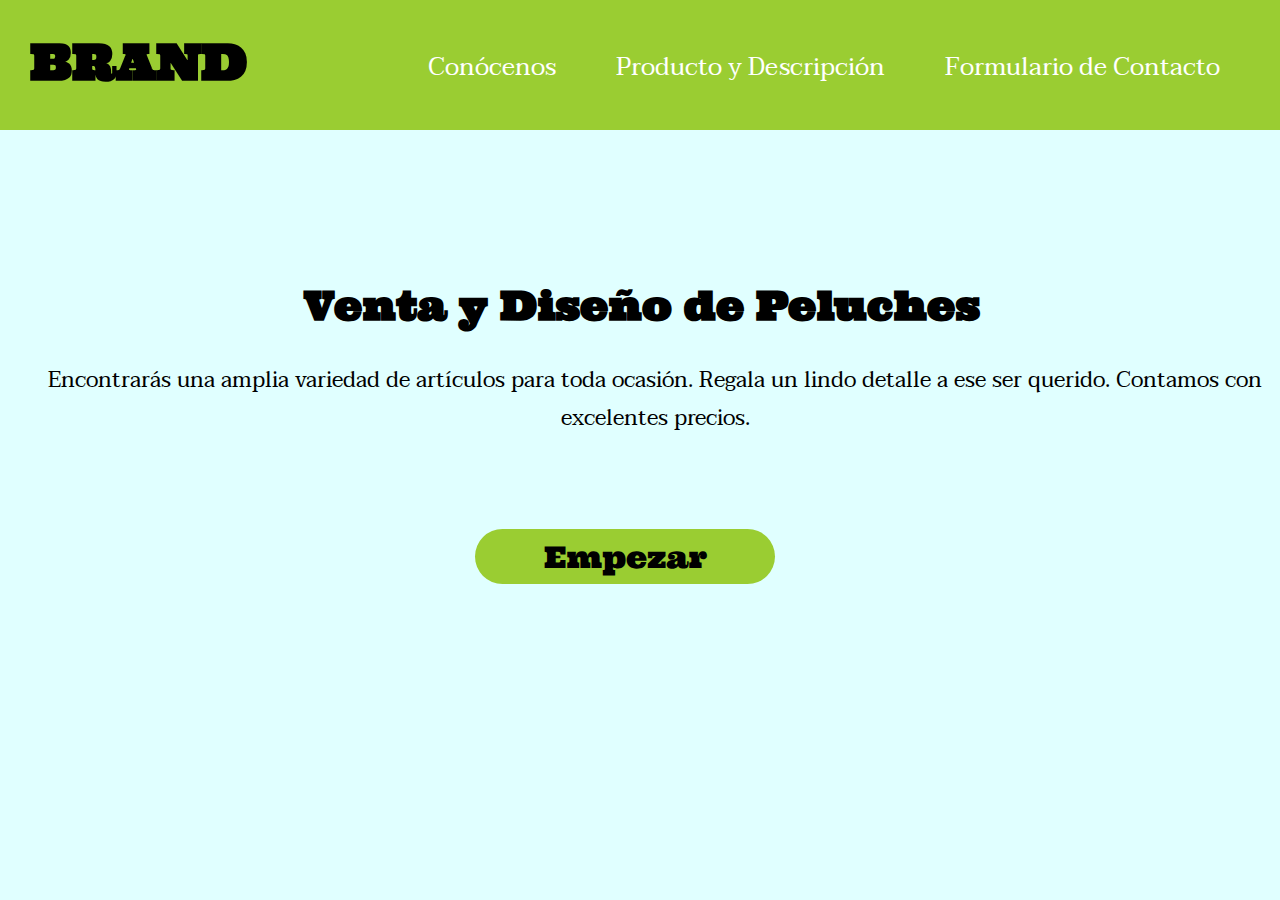
<file: LAB-5TO BACO-MARÍA JOSÉ SAZO GARCÍA/index.html>
<!DOCTYPE html>
<html lang="es">
<head>
    <meta charset="UTF-8">
    <meta http-equiv="X-UA-Compatible" content="IE=edge">
    <meta name="viewport" content="width=device-width, initial-scale=1.0">
    <title>Brand</title>
    <link rel="stylesheet" href="./css/main.css">
    <link rel="icon" href="./imagenes/favicon.png">
    <link rel="preconnect" href="https://fonts.gstatic.com">
    <link href="https://fonts.googleapis.com/css2?family=Ultra&display=swap" rel="stylesheet">
    <link href="https://fonts.googleapis.com/css2?family=Taviraj:wght@100&display=swap" rel="stylesheet">
</head>
<body>
    <!-- inicio header -->
    <header class="header">
        <b class="titulo">BRAND</b>
        <nav class="contenedor">
            <ul class="menu">
                <li><a href="conócenos.html">Conócenos</a></li>
                <li><a href="producto.html">Producto y Descripción</a></li>
                <li><a href="formulario.html">Formulario de Contacto</a></li>
            </ul>
        </nav>
    </header>
    <!-- fin header -->
    <!-- inicio main -->
    <main class="main__index">
        <div class="main__container">
            <center>
                <h1 class="titulo">Venta y Diseño de Peluches</h1>
                <p>Encontrarás una amplia variedad de artículos para toda ocasión. Regala un lindo detalle a ese ser querido. Contamos con excelentes precios.</p>
            <button class="main__button">
                <a href="intro.html">Empezar</a>
            </button>
            </center>
        </div>
    </main>
</body>
</html>
</file>
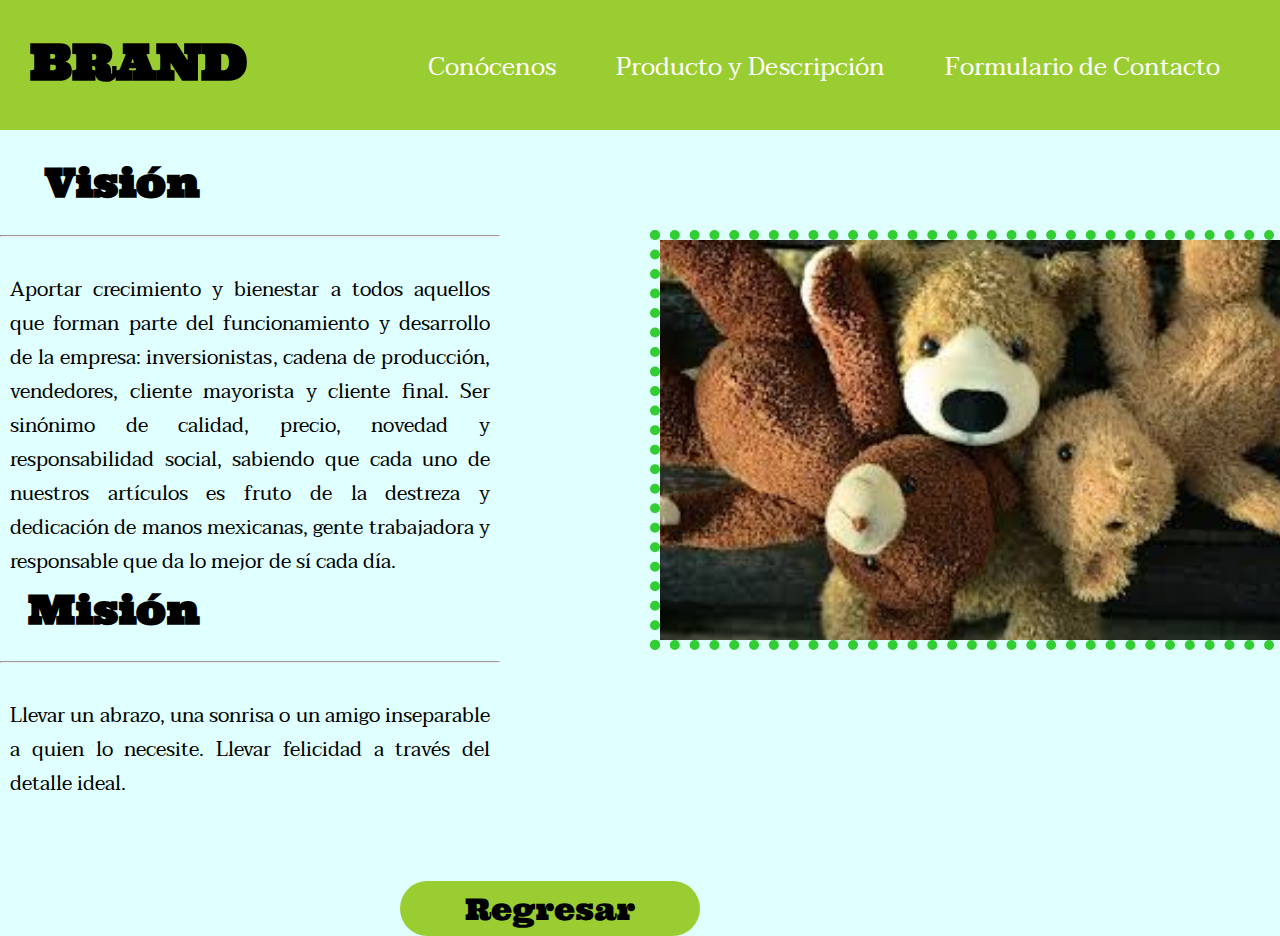
<file: LAB-5TO BACO-MARÍA JOSÉ SAZO GARCÍA/conócenos.html>
<!DOCTYPE html>
<html lang="es">
<head>
    <meta charset="UTF-8">
    <meta http-equiv="X-UA-Compatible" content="IE=edge">
    <meta name="viewport" content="width=device-width, initial-scale=1.0">
    <title>Conócenos</title>
    <link rel="stylesheet" href="./css/main.css">
    <link rel="icon" href="./imagenes/favicon.png">
    <link rel="preconnect" href="https://fonts.gstatic.com">
    <link href="https://fonts.googleapis.com/css2?family=Ultra&display=swap" rel="stylesheet">
    <link href="https://fonts.googleapis.com/css2?family=Taviraj:wght@100&display=swap" rel="stylesheet">
</head>
<body>
  <!-- inicio header -->
  <header class="header">
    <b class="titulo">BRAND</b>
    <nav class="contenedor">
        <ul class="menu">
            <li><a href="conócenos.html">Conócenos</a></li>
            <li><a href="producto.html">Producto y Descripción</a></li>
            <li><a href="formulario.html">Formulario de Contacto</a></li>
        </ul>
    </nav>
    </header>
    <!-- fin header -->
    <!-- inicio main -->
    <main class="main">
        <div>
            <div class="contenedor__c">
                <h1 class="titulo__main">Visión</h1>
                <hr>
                <br>
                <p class="contenido__main">Aportar crecimiento y bienestar a todos aquellos que forman parte del funcionamiento y desarrollo de la empresa: inversionistas, cadena de producción, vendedores, cliente mayorista y cliente final. Ser sinónimo de calidad, precio, novedad y responsabilidad social, sabiendo que cada uno de nuestros artículos es fruto de la destreza y dedicación de manos mexicanas, gente trabajadora y responsable que da lo mejor de sí cada día.</p>
                <br>
            </div>
            <div class="contenedor__b" >
                <h1 class="titulo__main">Misión</h1>
                <hr>
                <br>
                <p class="contenido__main">Llevar un abrazo, una sonrisa o un amigo inseparable a quien lo necesite. Llevar felicidad a través del detalle ideal.</p>  
            </div>
        </div>
        <img class="main__imagen" src="./imagenes/images.jpg" alt="">
    </main>
    <button class="main__button">
        <a href="index.html">Regresar</a>
    </button>
</body>
</html>
</file>
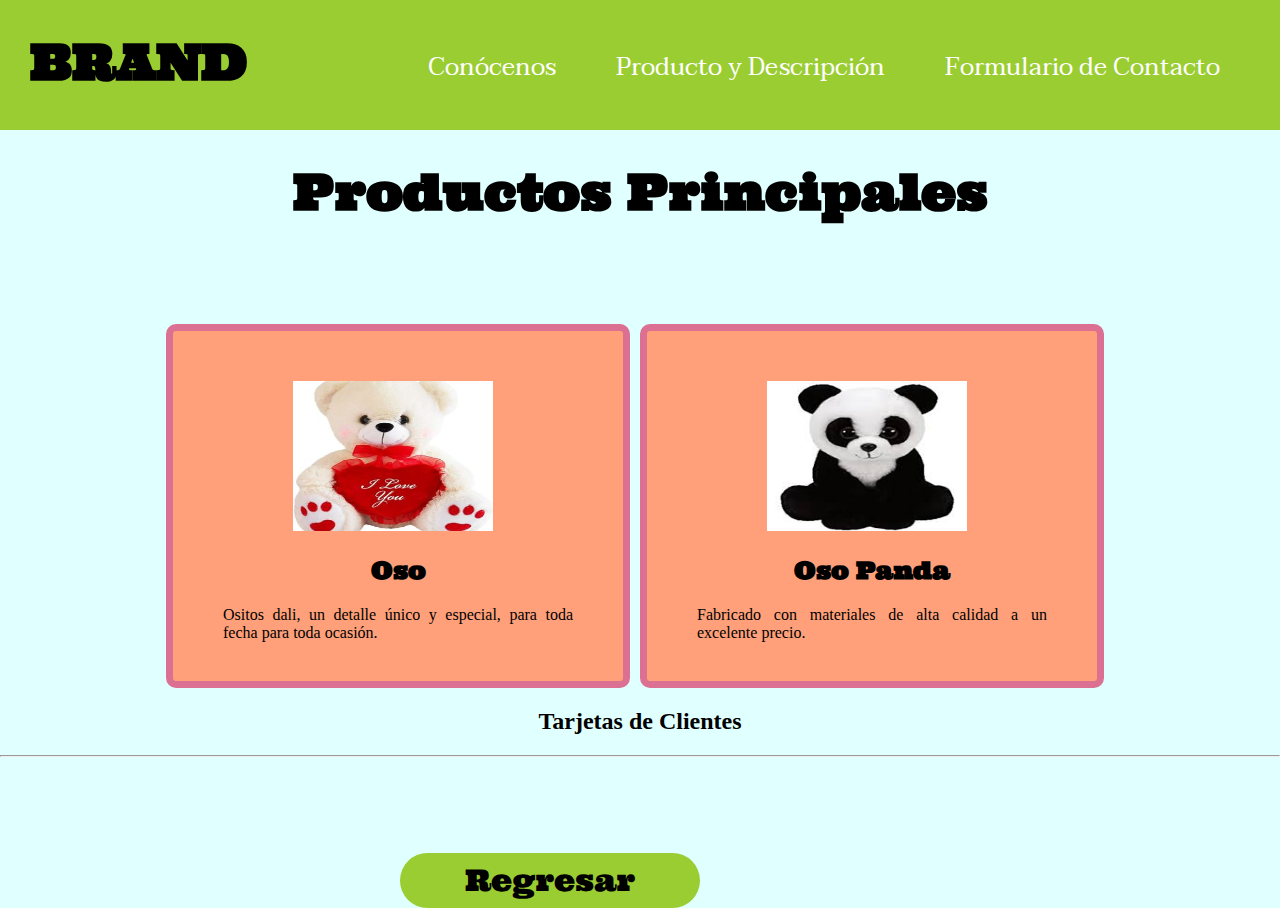
<file: LAB-5TO BACO-MARÍA JOSÉ SAZO GARCÍA/intro.html>
<!DOCTYPE html>
<html lang="es">
<head>
    <meta charset="UTF-8">
    <meta http-equiv="X-UA-Compatible" content="IE=edge">
    <meta name="viewport" content="width=device-width, initial-scale=1.0">
    <title>Intro</title>
    <link rel="stylesheet" href="./css/main.css">
    <link rel="icon" href="./imagenes/favicon.png">
    <link rel="preconnect" href="https://fonts.gstatic.com">
    <link href="https://fonts.googleapis.com/css2?family=Ultra&display=swap" rel="stylesheet">
    <link href="https://fonts.googleapis.com/css2?family=Taviraj:wght@100&display=swap" rel="stylesheet">
</head>
<body>
    <!-- inicio header -->
    <header class="header">
        <b class="titulo">BRAND</b>
        <nav class="contenedor">
            <ul class="menu">
                <li><a href="conócenos.html">Conócenos</a></li>
                <li><a href="producto.html">Producto y Descripción</a></li>
                <li><a href="formulario.html">Formulario de Contacto</a></li>
            </ul>
        </nav>
    </header>
    <!-- fin header -->
    <!-- inicio main -->
    <main>
        <center><h1 class="titulo">Productos Principales</h1></center>
        <div class="content">
            <div class="tarjeta__producto">
            <img src="./imagenes/38d33f1ec4bbc1560499b56983773904.jpg" alt="">
            <h2>Oso</h2>
            <p>Ositos dali, un detalle único y especial, para toda fecha para toda ocasión.</p>
            </div>
            <div class="tarjeta__producto">
            <img src="./imagenes/images (1).jpg" alt="">
            <h2>Oso Panda</h2>
            <p>Fabricado con materiales de alta calidad a un excelente precio.</p>
            </div>
        </div>
    </main>
    <main>
        <center><h2>Tarjetas de Clientes</h2></center>
        <hr>
        <br>
        <div class="contenedor__clientes">
            
        </div>
    </main>
    <!-- fin main -->
    <button class="main__button">
        <a href="index.html">Regresar</a>
    </button>
</body>
</html>
</file>
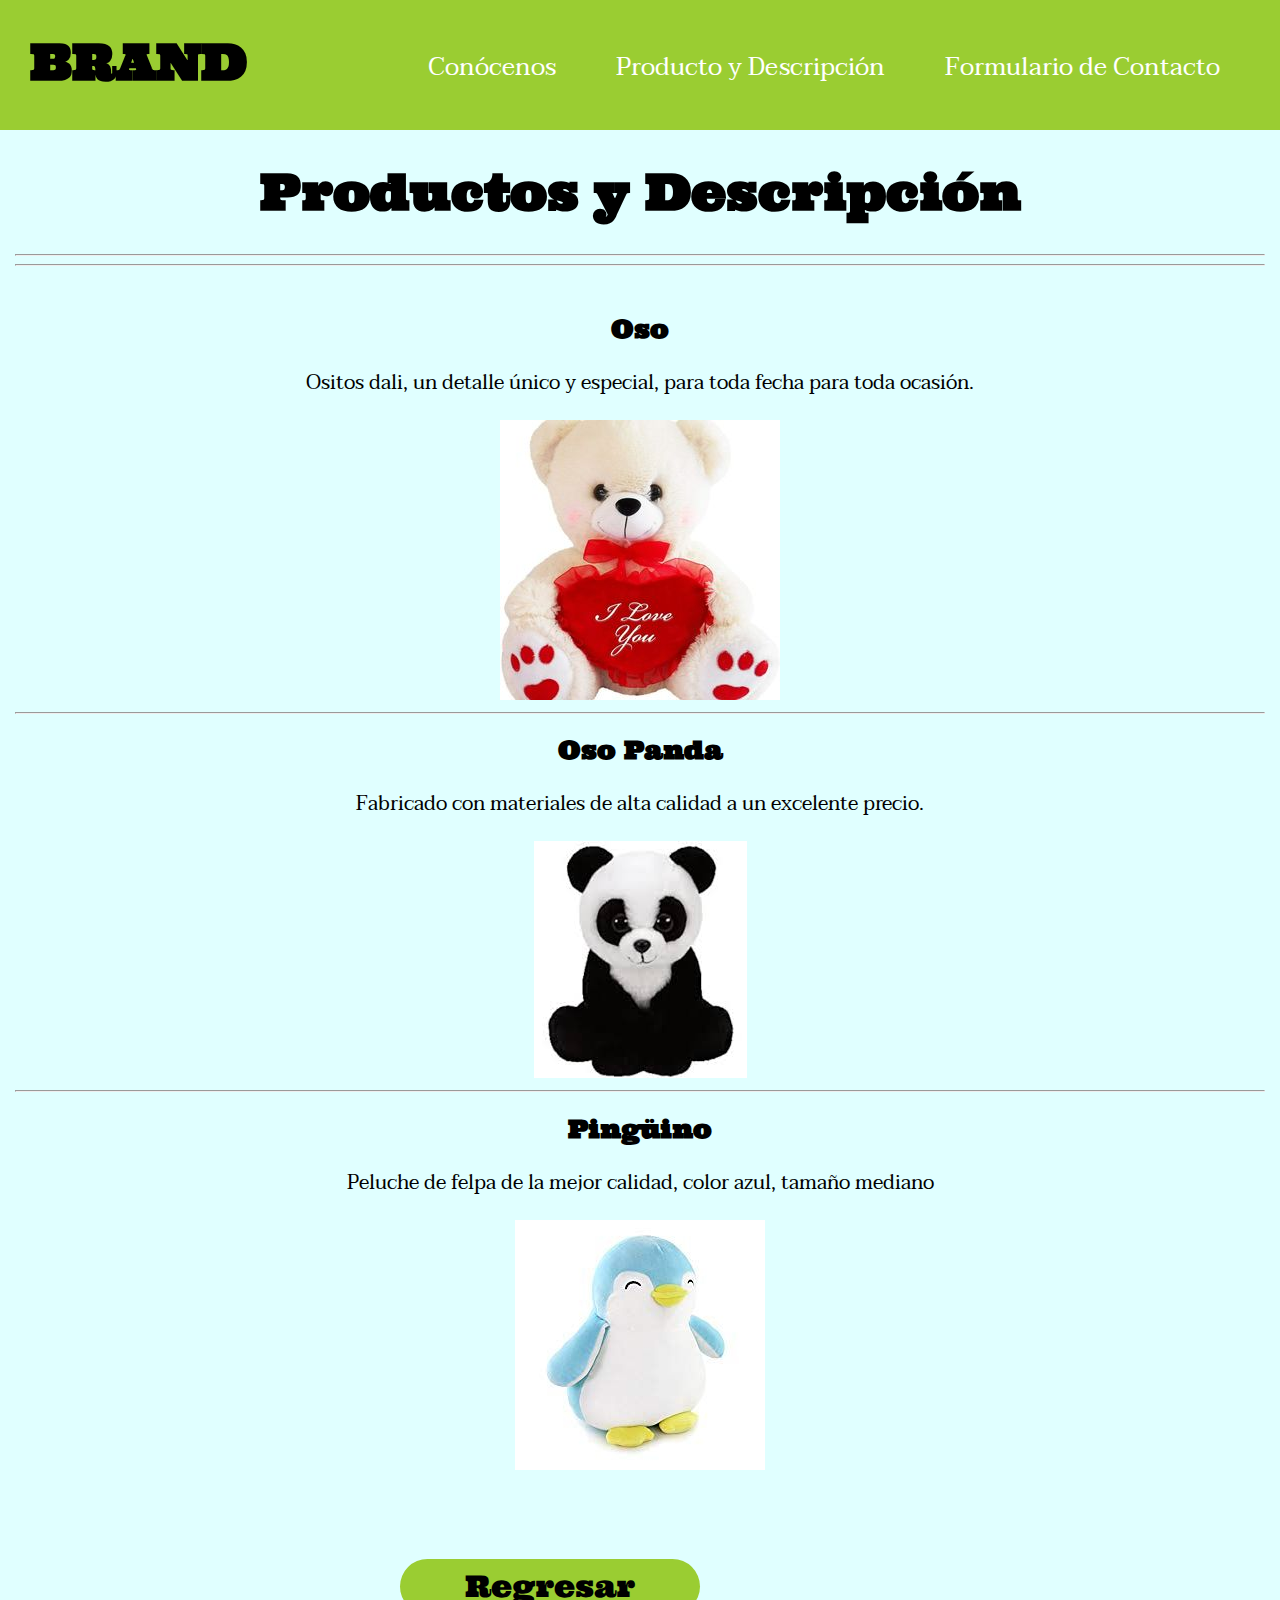
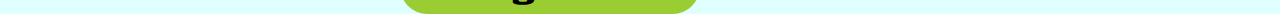
<file: LAB-5TO BACO-MARÍA JOSÉ SAZO GARCÍA/producto.html>
<!DOCTYPE html>
<html lang="en">
<head>
    <meta charset="UTF-8">
    <meta http-equiv="X-UA-Compatible" content="IE=edge">
    <meta name="viewport" content="width=device-width, initial-scale=1.0">
    <title>Producto y Descripción</title>
    <link rel="stylesheet" href="./css/main.css">
    <link rel="icon" href="./imagenes/favicon.png">
    <link rel="preconnect" href="https://fonts.gstatic.com">
    <link href="https://fonts.googleapis.com/css2?family=Ultra&display=swap" rel="stylesheet">
    <link href="https://fonts.googleapis.com/css2?family=Taviraj:wght@100&display=swap" rel="stylesheet">
</head>
<body>
    <!-- inicio header -->
    <header class="header">
        <b class="titulo">BRAND</b>
        <nav class="contenedor">
            <ul class="menu">
                <li><a href="conócenos.html">Conócenos</a></li>
                <li><a href="producto.html">Producto y Descripción</a></li>
                <li><a href="formulario.html">Formulario de Contacto</a></li>
            </ul>
        </nav>
    </header>
    <!-- fin header -->
    <!-- inicio main -->
    <main class="main__productos">
        <center>
            <h1 class="titulo">Productos y Descripción</h1>
            <hr>
        <hr>
        <br>
        <h2>Oso</h2>
        <p>Ositos dali, un detalle único y especial, para toda fecha para toda ocasión.</p>
        <img src="./imagenes/38d33f1ec4bbc1560499b56983773904.jpg" alt="">
        <hr>
        <h2>Oso Panda</h2>
        <p>Fabricado con materiales de alta calidad a un excelente precio.</p>
        <img src="./imagenes/images (1).jpg" alt="">
        <hr>
        <h2>Pingüino</h2>
        <p>Peluche de felpa de la mejor calidad, color azul, tamaño mediano</p>
        <img src="./imagenes/daa0555ae6a7b7cfa95b5ce2598fbdf6.jpg" alt="" srcset="">
        </center>
    </main>
    <!-- fin main -->
    <button class="main__button">
        <a href="index.html">Regresar</a>
    </button>
</body>
</html>
</file>
<file: LAB-5TO BACO-MARÍA JOSÉ SAZO GARCÍA/css/main.css>
body {
    padding: 0px;
    margin: 0px;
    background-color: lightcyan;
}

/* ---variable-- */
:root {
    --fuente3:'Taviraj', serif;
    --fuente4: 'Ultra', serif;
    --gris: rgb(182, 177, 177);
    --verde:yellowgreen;
    --blanco:white;
    --negro:black;
}

/* ---header---- */
.header {
    width: 100%;
    height: 130px;
    display: flex;
    justify-content: space-between;
    background-color: var(--verde);
}

.titulo {
    font-size: 50px;
    font-family: var(--fuente4);
    color: var(--negro);
    margin: 30px;
}

.menu {
    list-style: none;
    display: flex;
}

.contenedor {
    margin-right: 30px;
}

.menu li {
    margin: 30px;
}

.menu a {
    text-decoration: none;
    color: var(--blanco);
    font-size: 25px;
    font-family: var(--fuente3);
}

.menu a:hover {
    color: var(--negro);
    transition: 800ms;
}

/* ---fin header---- */

/*----inicio main--- */

.main {
    display: flex;
    width: 100%;
}

.titulo__main {
    font-size: 40px;
    font-family: var(--fuente4);
    text-align: right;
    margin-right: 300px;  
    color: var(--negro);
}

.contenido__main {
    color: var(--negro);
    font-family: var(--fuente3);
    font-size: 20px;
    justify-content: right;
    text-align: justify;
    margin: 10px;
}
.contenedor__c {
    width: 500px;
    height: 400px;
    justify-content: center;
    text-align: right;
    flex-wrap: wrap;
}

.main__imagen {
    margin-left: 150px;
    width: 700px;
    height: 400px;
    margin-top: 100px;
    margin-right: 800px;
    border: 10px dotted limegreen;
}

.content {
    display: flex;
    justify-content: center;
    align-items: center;
    margin-top: 100px;
}

.tarjeta__producto {
    width: 350px;
    height: 250px;
    background-color: lightsalmon;
    border-radius: 10px;
    padding: 50px;
    margin-right: 10px;
    cursor: pointer;
    border: 7px solid palevioletred;
}
.tarjeta__producto h2 {
    font-family: var(--fuente4);
    text-align: center;
}
.tarjeta__producto img {
    padding-left: 70px;
    width: 200px;
    height: 150px;
}

.tarjeta__producto p {
    text-align: justify;
    margin-bottom: 50px;
}

.tarjeta__producto:hover {
    background-color: coral;
    color: white;
    transition: 400ms;
}
/* ---main index--- */
.main__index {
    width: 100%;
    display: flex;
    justify-content: center;
}

.main__container p {
    color: var(--negro);
    font-family: var(--fuente3);
    font-size: 22px;
    padding-left: 30px;
    justify-content: center;
}

.main__container h1 {
    color: var(--negro);
    font-family: var(--fuente4);
    font-size: 40px;
    margin-top: 150px;
    margin-left: 5px;
    margin-right: 2px;
}
/* ---fin main index--- */
/* ---botón--- */
.main__button {
    background-color:var(--verde);
    width: 300px;
    height: 55px;
    border-radius: 30px;
    cursor: pointer;
    margin-top: 70px;
    margin-right: 430px;
    margin-left: 400px;
    border: 20px;
}

.main__button a {
    text-decoration: none;
    color: var(--negro);
    font-family: var(--fuente4);
    font-size: 30px;
}

.main__button:hover {
    background-color: goldenrod;
    width: 350px;
    margin-left: 500px;
    transition: 900px;
}

.main__button a:hover {
    color: green;
    justify-content: center;
}
/* ---fin botón--- */

.main__productos {
    margin: 15px;
}

.main__productos h2 {
    color: var(--negro);
    font-size: 25px;
    font-family: var(--fuente4);
}

.main__productos p {
    font-family: var(--fuente3);
    font-size: 20px;
    color: var(--negro);
}
</file>
